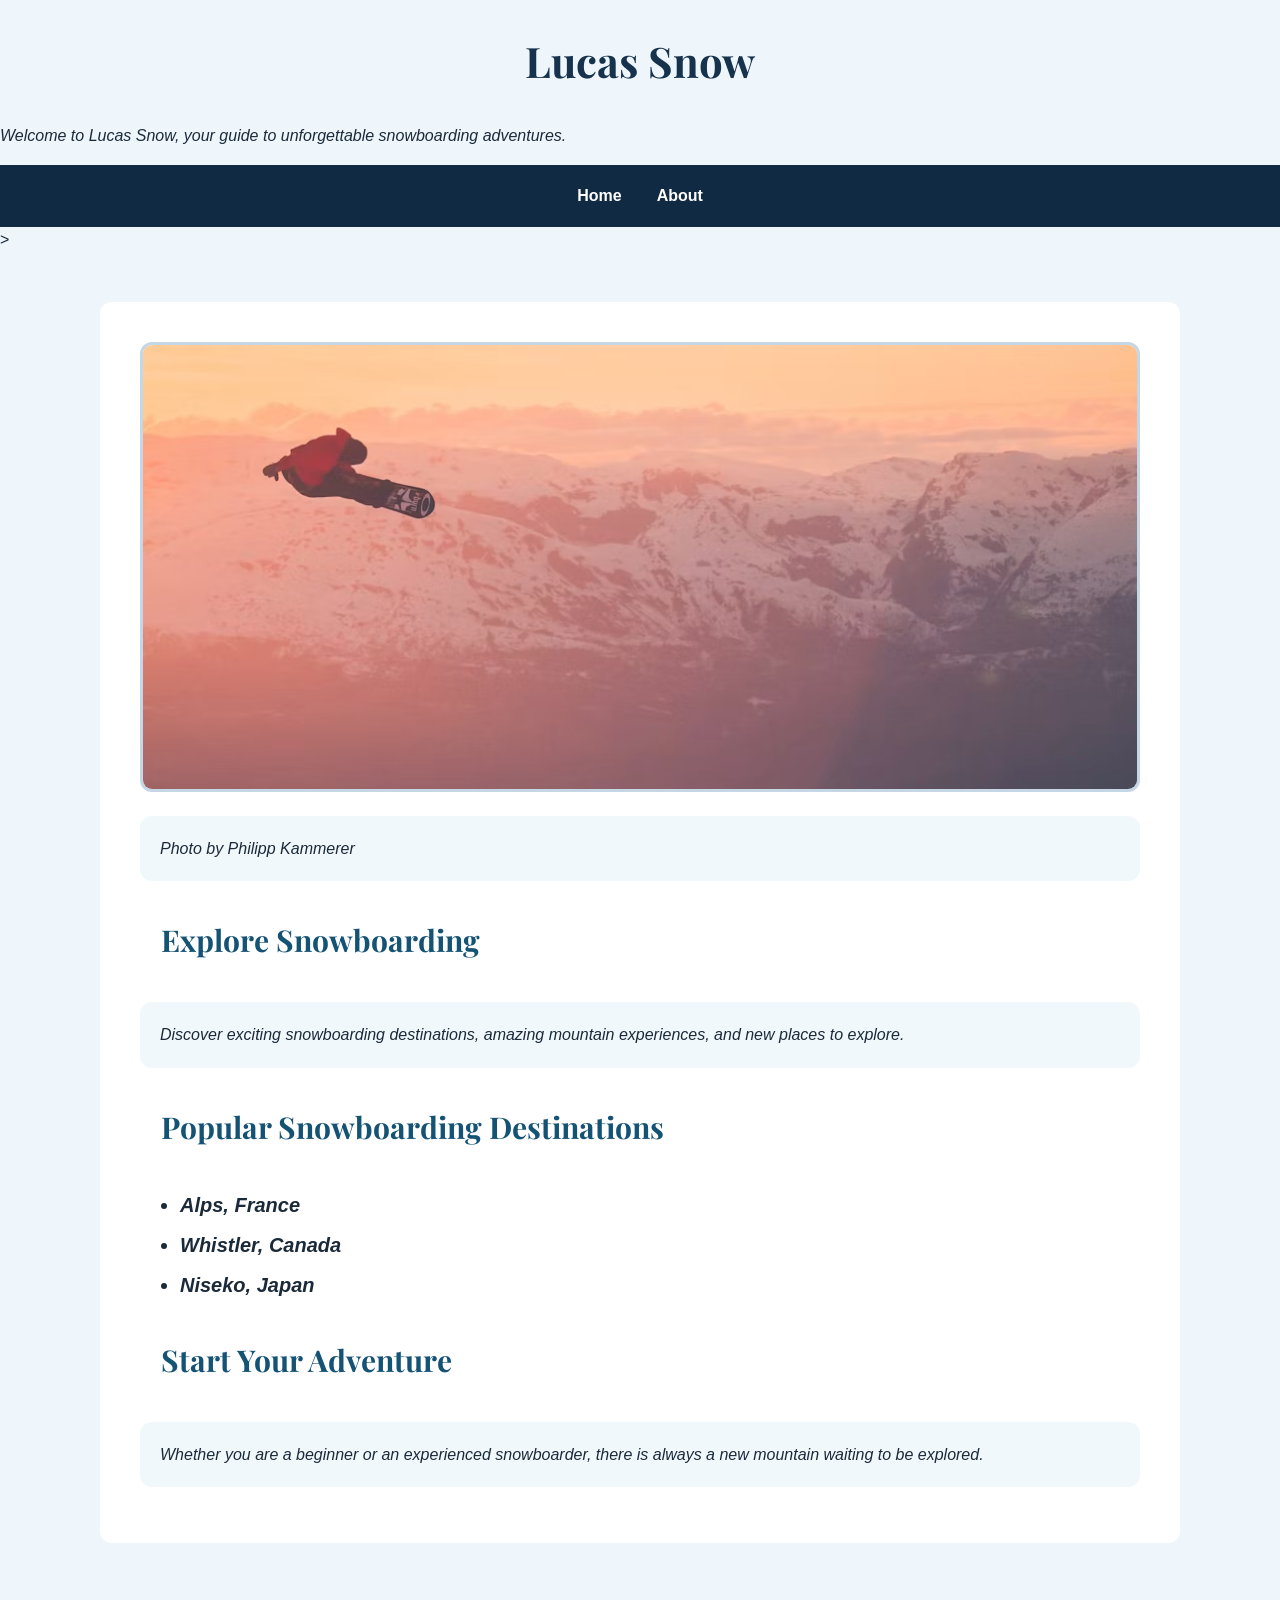
<file: index.html>
<!DOCTYPE html>
<html lang="en">
    <head>
        <title>Lucas Snow</title>
        <link rel="stylesheet" href="style.css">

        <link rel="preconnect" href="https://fonts.googleapis.com">
        <link rel="preconnect" href="https://fonts.gstatic.com" crossorigin>
        <link href="https://fonts.googleapis.com/css2?family=Monserrat:wght@400;500;600;700&family=Playfair+Display:wght@600;700&display=swap" rel="stylesheet">
    </head>

    <body class="home-page">
        <a href="main-content" class="skip-link">Skip to main content</a>
         <h1 id="main-heading">Lucas Snow</h1>

        <p>Welcome to Lucas Snow, your guide to unforgettable snowboarding adventures.</p>

        <nav aria-label="Main-navagation">
            <a href="index.html">Home</a>
            <a href="about.html">About</a>
        </nav>>

        <main id="main-content">
            <img src="images/snowboard.jpg" alt="Snowboarder riding down a snowy mountain">
        <p>Photo by Philipp Kammerer</p>
    <section class="content-section">    
        <h2>Explore Snowboarding</h2>
        <p>
            Discover exciting snowboarding destinations, amazing mountain experiences,
            and new places to explore.
        </p>
    </section>
    

        <h2>Popular Snowboarding Destinations</h2>

        <ul>
            <li>Alps, France</li>
            <li>Whistler, Canada</li>
            <li>Niseko, Japan</li>
        </ul>
        
        <h2>Start Your Adventure</h2>

        <p>
            Whether you are a beginner or an experienced snowboarder,
            there is always a new mountain waiting to be explored.
        </p>
    
        </main>
        
</body>>
    
</html>
</file>
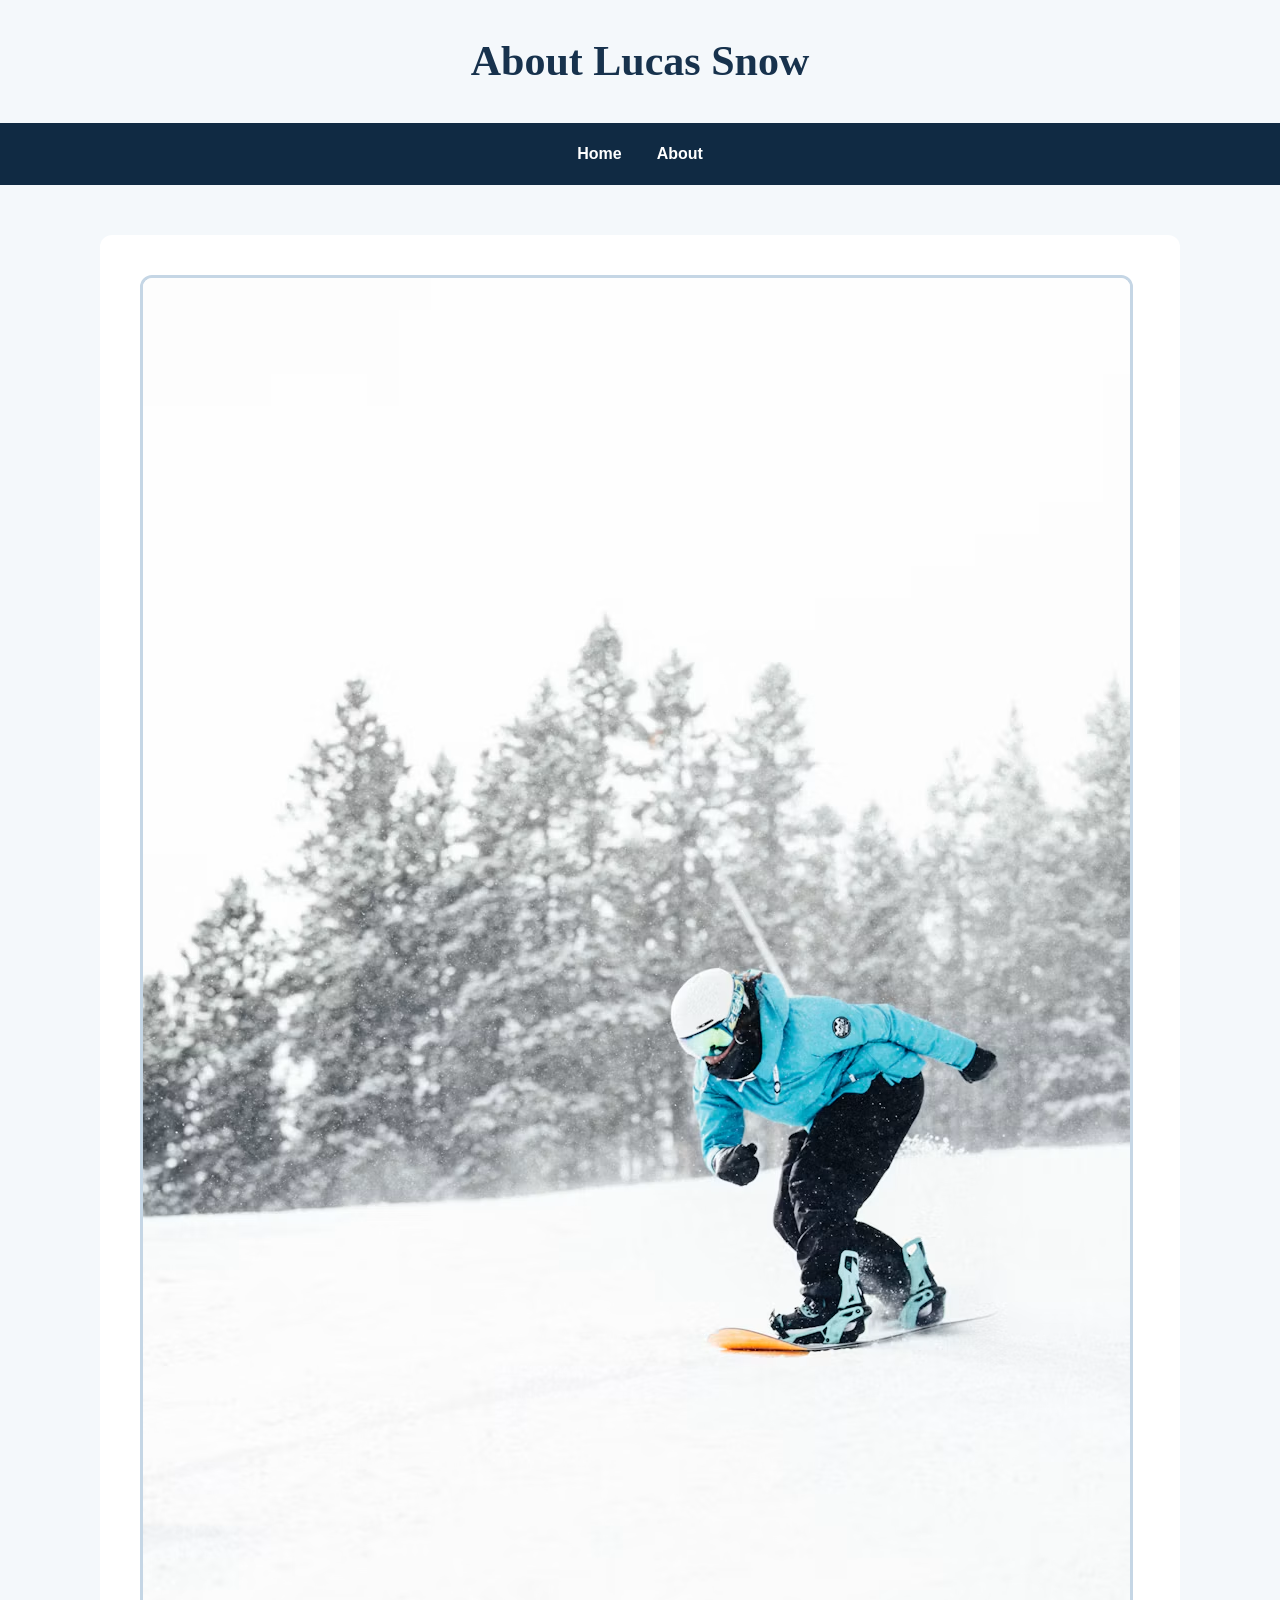
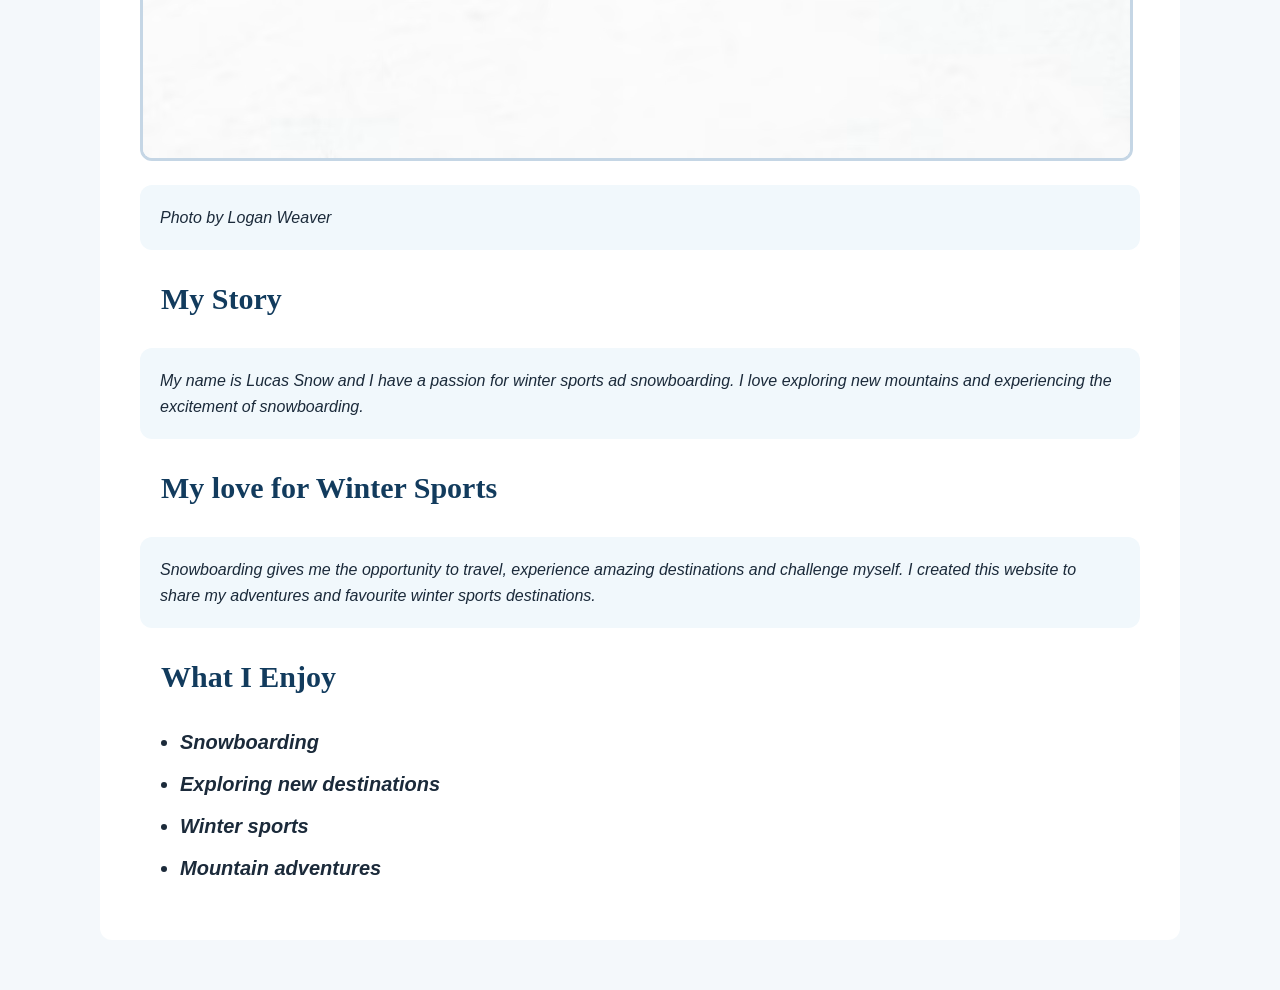
<file: about.html>
<!DOCTYPE html>
<html lang="en">
<head>
    <title>About Lucas Snow</title>
    <link rel="stylesheet" href="style.css">
</head>


<body class="about-page">
    <a href="#main-content" class="skip-link">Skip to main content</a>
   <h1 id="about-heading">About Lucas Snow</h1>
   
    <nav aria-label="Main-navigation">
        <a href="index.html">Home</a>
        <a href="about.html">About</a>
    </nav>

    <main id="main-content">
        <img src="images/snowboard1.jpg" alt="Snowboarder enjoying fresh snow on a mountain">
    <p>Photo by Logan Weaver</p>

    <h2>My Story</h2>

    <p>
        My name is Lucas Snow and I have a passion for winter sports ad snowboarding.
        I love exploring new mountains and experiencing the excitement of snowboarding.
    </p>

    <h2>My love for Winter Sports</h2>

    <p>
        Snowboarding gives me the opportunity to travel, experience amazing
        destinations and challenge myself. I created this website to share 
        my adventures and favourite winter sports destinations.
    </p>

    <h2>What I Enjoy</h2>

    <ul>
        <li>Snowboarding</li>
        <li>Exploring new destinations</li>
        <li>Winter sports</li>
        <li>Mountain adventures</li>
    </ul>
    </main>
    

</body>
</html>
</file>
<file: style.css>
nav {
    background-color: #102a43;
    padding: 18px 40px;
    display: flex;
    justify-content: center;
    gap: 35px;
}
#main-heading { 
    text-align: center;
    color: #17324d;
}
#about-heading {    
    text-align: center;
    color: #17324d;
}
.content-selection {    
    color: #203449;
}

nav a:holder {   
    color: #f4b183;
    text-decoration: underline;
}

.content-selection {    
    width: 85%;
    height: auto;
    min-height: 150px;
    padding: 24px;
    margin: 30px auto;
    border: 2px solid #c5d6e5;
    border-radius: 8px;
    box-sizing: border-box;
}

body {   
    background-image: url("https://images.unsplash.com/photo-1770611765582-f65e19ad9bf1?q=80&w=774&auto=format&fit=crop&ixlib=rb-4.1.0&ixid=NHwxMjA3fDA%3D");
    background-size: cover;
    background-repeat: no-repeat;
    background-position: center;
    background-attachment: fixed;
    background-color:#f2f7fb;

}
body {
    font-family: 'Montserrat', sans-serif;
}


p {    
    font-family:'Gill Sans', 'Gill Sans MT', Calibri, 'Trebuchet MS', sans-serif;
    font-size: 20px;
    font-weight: none;
    font-style: italic;
}

ul > li {    
    font-family:'Gill Sans', 'Gill Sans MT', Calibri, 'Trebuchet MS', sans-serif;
    font-size: 20px;
    font-weight: bold;
    font-style: italic;
}
nav a { 
    color: white;
    text-decoration: none;
    font-weight: 600;
    transition: 0.3s;
}

nav a:hover {   
    color: #8fd3ff;
}


img { 
    max-width: 100%;
    height: auto;
    border: 3px solid #c5d6e5;
    border-radius: 12px;
    box-sizing: border-box;  
}

.home-page { 
    background-color: #eef6fb;
}

.home-page h1,
.home-page h2 {    
    color: #123b5d;
}

.home-page img:first-of-type {  
    width: 100%;
    height: 450px;
    object-fit: cover;
}

.home-page main {   
    max-width: 1100px;
    margin: 40px auto;
    padding: 0 30px;
}

.home-page h2 { 
    border-bottom: 3px solid #ffffff;
    padding-bottom: 10px;
}

.home-page h2 { 
    margin-top: 35px;
}

.home-page u1 { 
    background-color: gray;
    padding: 25px 45px;
    border-left: 5px solid #3b82a0;
    border-radius: 8px;
    box-shadow: 0 4px 12px rgba(0, 0, 0, 0.08);
}
.home-page u1 {  
    background-color: #ffffff;
    color: #1b2a3a;
    padding: 25px 45px;
    margin: 25px 0;
    border-left: 5px solid #3b82a0;
    border-radius: 10px;
    box-shadow: 0 4px 12px rgba(0, 0, 0, 0.08);
    list-style-position: inside;
}

.home-page li { 
    margin: 8px 0;
}

.about-page main {  
    background-color: #ffffff;
}

.about-page main {
        max-width: 1000px;
        margin: 50px auto;
        padding: 40px;
}

.about-page h2 {
    color: #155e75;
    border-left: 6px solid #ffffff;
    padding-left: 15px;
}

.about-page p { 
    background-color: #f1f8fc;
    padding: 20px;
    border-radius: 12px;
}

.about-page u1 {    
    background-color: #ffffff;
    color: white;
    padding: 25px 45px;
    border-radius: 12px;
}

.about-page li {    
    margin: 10px 0;
}

footer {
    background-color: #102a43;
    color: white;
    text-align: center;
    padding: 25px;
    margin-top: 50px;
}
a u1{
    list-style: inside;
}

body {   
    margin: 0;
    background-color: #f4f8fb;
    color: #1b2a3a;
    font-family: 'Montserrat', sans-serif;
    line-height: 1.6;
}

h1, h2, h3 {    
    font-family: 'Playfair Display', serif;
}
h1 {    
    font-size: 42px;
}
h2 {    
    font-size: 30px;
}

p { 
    font-size: 16px;
}

/*Accessibilty improvements*/
/* Skip navigation link for keyboard users */

.skip-link{ 
    position: absolute;
    top: -50px;
    left: 10px;
    background-color: #ffffff;
    color: #102a43;
    padding: 12px;
    z-index: 1000;
    font-weight: bold;
}

.skip-link:focus {  
    top: 10px;
}

/* Clear keyboard focus indicators */

a:focus-visible{    
    outline: 3px solid #f4b183;
    outline-offset: 4px;
}

/* Improve text readability */
body{
    line-height: 1.6;
    color: #1b2a3a;
}

/* Improving colour contrast */
.home-page main,
.about-page main {  
    background-color: #ffffff;
    color: #1b2a3a;
    border-radius: 12px;
}

.home-page h1,
.home-page h2,
.about-page h1,
.about-page h2 {    
    color: #123b5d;
}

/*Making the navigation bar easier to identify*/

nav a{
    color: #ffffff;
    font-weight: bold;
    text-decoration: none;
}

nav a:hover,
nav a:focus-visibile{   
    color: #f4b183;
    text-decoration: underline;
}

.home-page main{    
    max-width: 1000px;
    margin: 50px auto;
    padding: 40px;
    background-color: #ffffff;
    border-radius: 12px;
    color: #1b2a3a;
}

.home-page main p{  
    background-color: #f1f8fc;
    padding: 20px;
    border-radius: 12px;
}

.home-page h2{  
    color: #155375;
    border-left: 6px solid #ffffff;
    padding-left: 15px;
}
</file>
